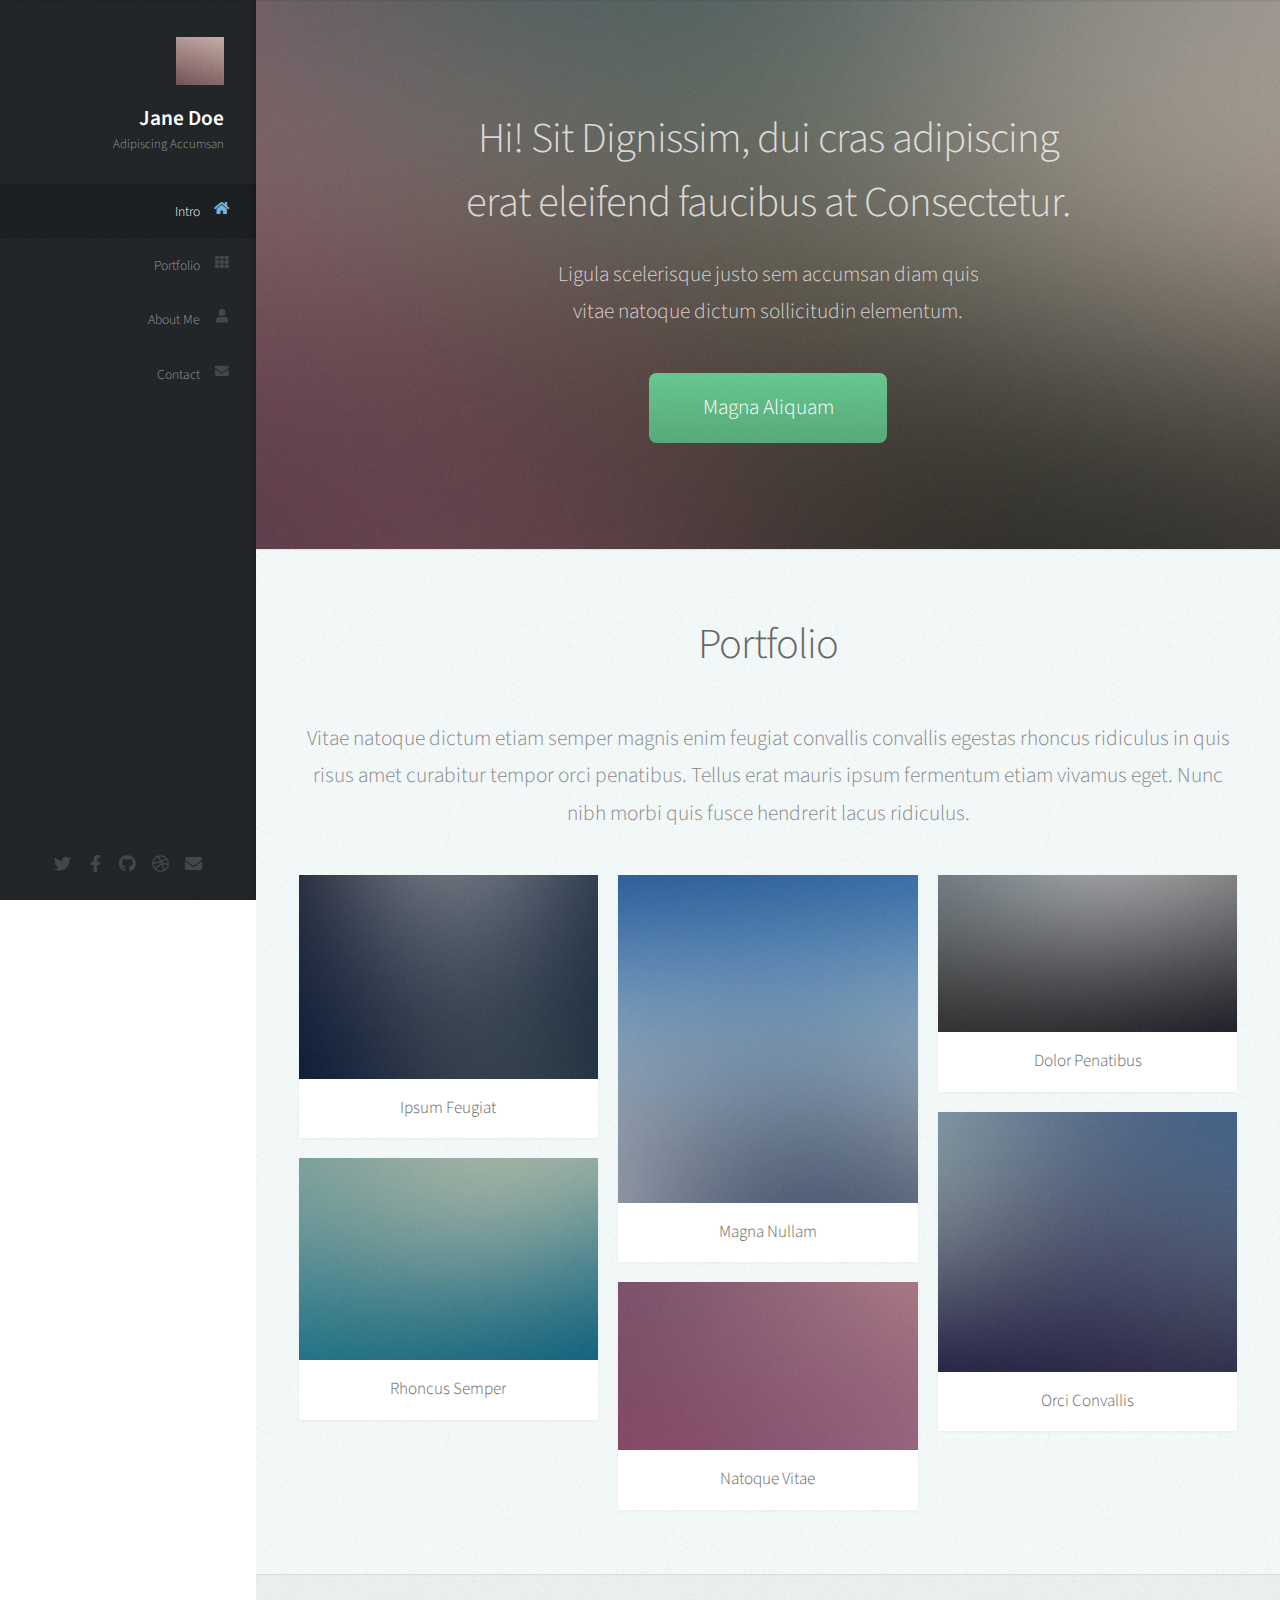
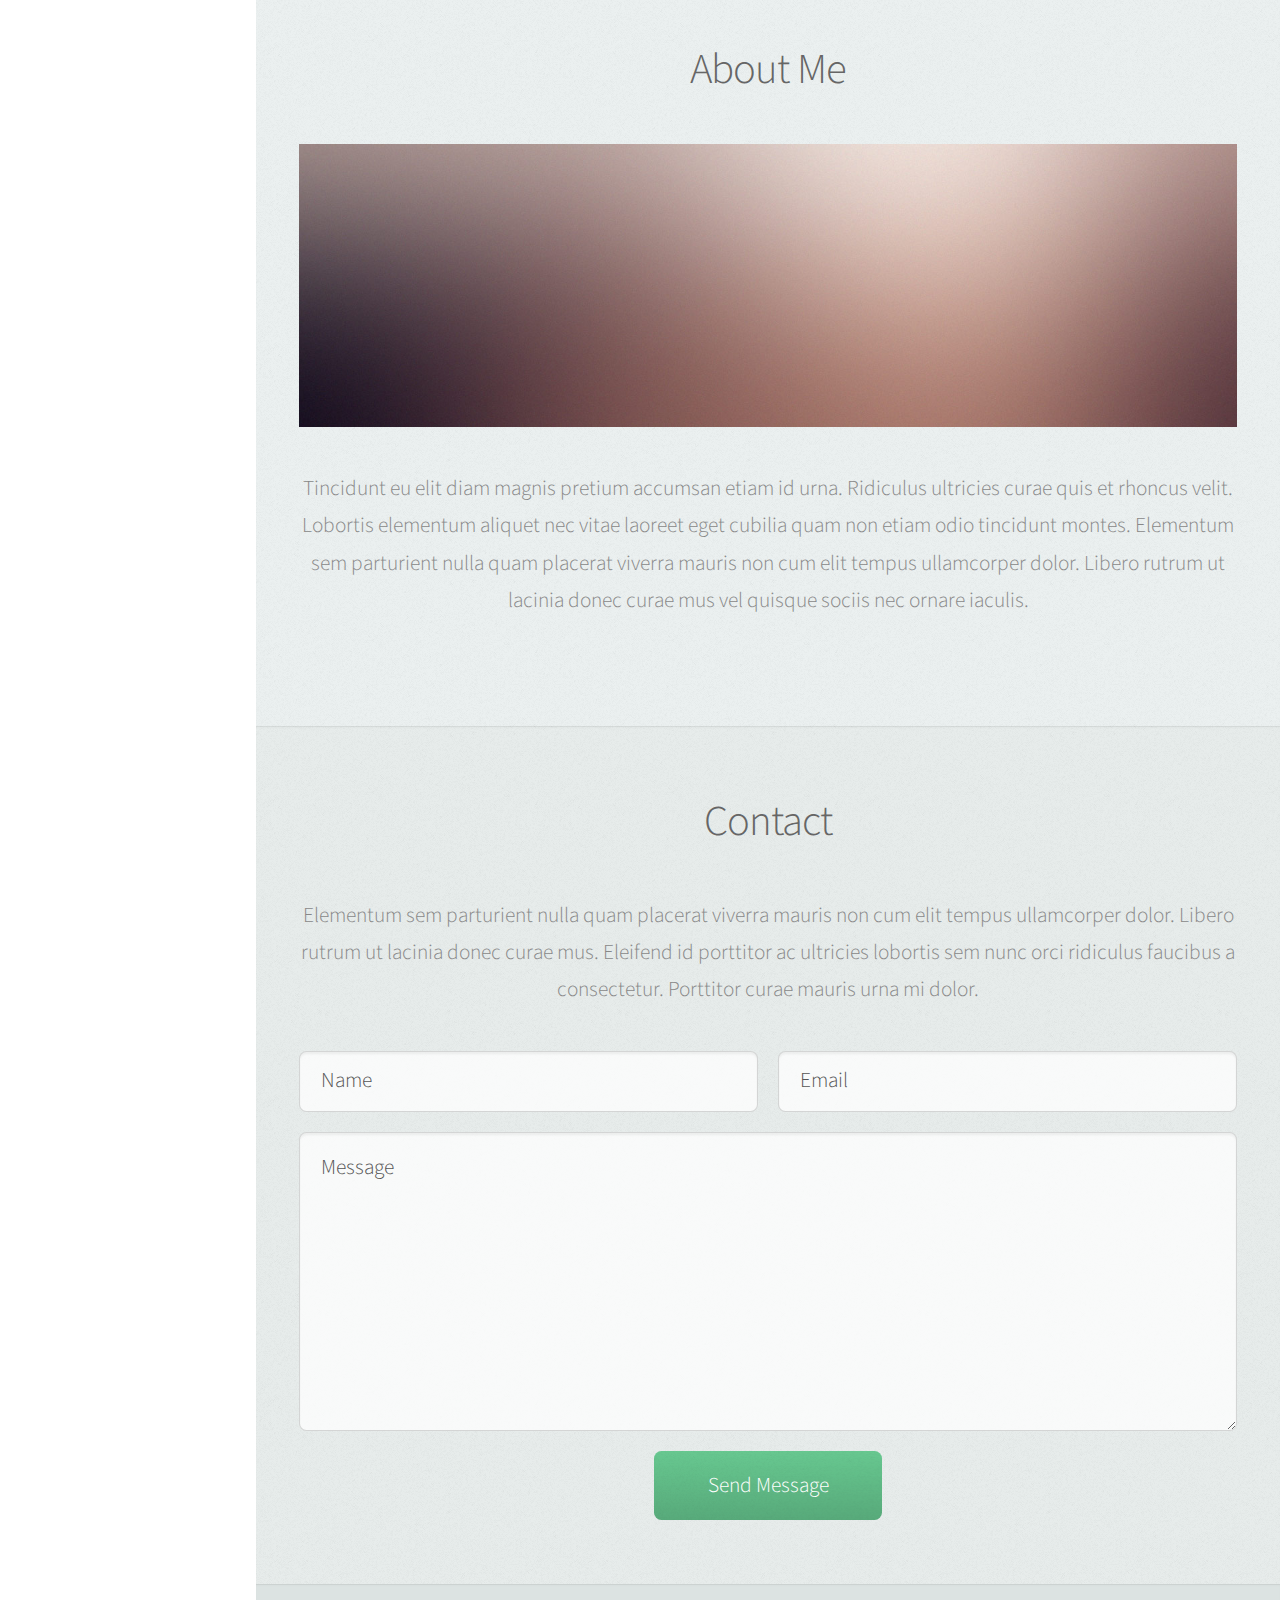
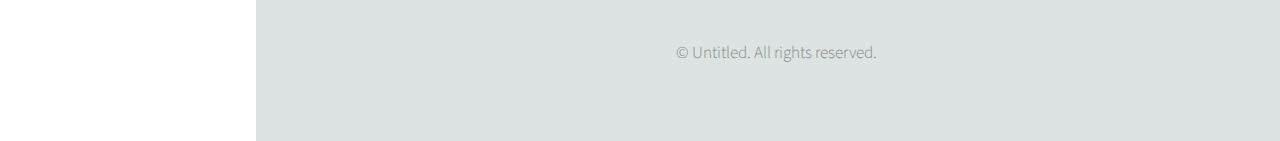
<file: green/index.html>
<!DOCTYPE HTML>
<!--
	Prologue by Pixelarity
	pixelarity.com | hello@pixelarity.com
	License: pixelarity.com/license
-->
<html>
	<head>
		<title>Untitled</title>
		<meta charset="utf-8" />
		<meta name="viewport" content="width=device-width, initial-scale=1, user-scalable=no" />
		<link rel="stylesheet" href="assets/css/main.css" />
	</head>
	<body class="is-preload">

		<!-- Header -->
			<div id="header">

				<div class="top">

					<!-- Logo -->
						<div id="logo">
							<span class="image avatar48"><img src="images/avatar.jpg" alt="" /></span>
							<h1 id="title">Jane Doe</h1>
							<p>Adipiscing Accumsan</p>
						</div>

					<!-- Nav -->
						<nav id="nav">
							<ul>
								<li><a href="#top" id="top-link"><span class="icon solid fa-home">Intro</span></a></li>
								<li><a href="#portfolio" id="portfolio-link"><span class="icon solid fa-th">Portfolio</span></a></li>
								<li><a href="#about" id="about-link"><span class="icon solid fa-user">About Me</span></a></li>
								<li><a href="#contact" id="contact-link"><span class="icon solid fa-envelope">Contact</span></a></li>
							</ul>
						</nav>

				</div>

				<div class="bottom">

					<!-- Social Icons -->
						<ul class="icons">
							<li><a href="#" class="icon brands fa-twitter"><span class="label">Twitter</span></a></li>
							<li><a href="#" class="icon brands fa-facebook-f"><span class="label">Facebook</span></a></li>
							<li><a href="#" class="icon brands fa-github"><span class="label">Github</span></a></li>
							<li><a href="#" class="icon brands fa-dribbble"><span class="label">Dribbble</span></a></li>
							<li><a href="#" class="icon solid fa-envelope"><span class="label">Email</span></a></li>
						</ul>

				</div>

			</div>

		<!-- Main -->
			<div id="main">

				<!-- Intro -->
					<section id="top" class="one dark cover">
						<div class="container">

							<header>
								<h2 class="alt">Hi! Sit Dignissim, dui cras adipiscing<br />
								erat eleifend faucibus at Consectetur.</h2>
								<p>Ligula scelerisque justo sem accumsan diam quis<br />
								vitae natoque dictum sollicitudin elementum.</p>
							</header>

							<footer>
								<a href="#portfolio" class="button scrolly">Magna Aliquam</a>
							</footer>

						</div>
					</section>

				<!-- Portfolio -->
					<section id="portfolio" class="two">
						<div class="container">

							<header>
								<h2>Portfolio</h2>
							</header>

							<p>Vitae natoque dictum etiam semper magnis enim feugiat convallis convallis
							egestas rhoncus ridiculus in quis risus amet curabitur tempor orci penatibus.
							Tellus erat mauris ipsum fermentum etiam vivamus eget. Nunc nibh morbi quis
							fusce hendrerit lacus ridiculus.</p>

							<div class="row">
								<div class="col-4 col-12-mobile">
									<article class="item">
										<a href="#" class="image fit"><img src="images/pic02.jpg" alt="" /></a>
										<header>
											<h3>Ipsum Feugiat</h3>
										</header>
									</article>
									<article class="item">
										<a href="#" class="image fit"><img src="images/pic03.jpg" alt="" /></a>
										<header>
											<h3>Rhoncus Semper</h3>
										</header>
									</article>
								</div>
								<div class="col-4 col-12-mobile">
									<article class="item">
										<a href="#" class="image fit"><img src="images/pic04.jpg" alt="" /></a>
										<header>
											<h3>Magna Nullam</h3>
										</header>
									</article>
									<article class="item">
										<a href="#" class="image fit"><img src="images/pic05.jpg" alt="" /></a>
										<header>
											<h3>Natoque Vitae</h3>
										</header>
									</article>
								</div>
								<div class="col-4 col-12-mobile">
									<article class="item">
										<a href="#" class="image fit"><img src="images/pic06.jpg" alt="" /></a>
										<header>
											<h3>Dolor Penatibus</h3>
										</header>
									</article>
									<article class="item">
										<a href="#" class="image fit"><img src="images/pic07.jpg" alt="" /></a>
										<header>
											<h3>Orci Convallis</h3>
										</header>
									</article>
								</div>
							</div>

						</div>
					</section>

				<!-- About Me -->
					<section id="about" class="three">
						<div class="container">

							<header>
								<h2>About Me</h2>
							</header>

							<a href="#" class="image featured"><img src="images/pic08.jpg" alt="" /></a>

							<p>Tincidunt eu elit diam magnis pretium accumsan etiam id urna. Ridiculus
							ultricies curae quis et rhoncus velit. Lobortis elementum aliquet nec vitae
							laoreet eget cubilia quam non etiam odio tincidunt montes. Elementum sem
							parturient nulla quam placerat viverra mauris non cum elit tempus ullamcorper
							dolor. Libero rutrum ut lacinia donec curae mus vel quisque sociis nec
							ornare iaculis.</p>

						</div>
					</section>

				<!-- Contact -->
					<section id="contact" class="four">
						<div class="container">

							<header>
								<h2>Contact</h2>
							</header>

							<p>Elementum sem parturient nulla quam placerat viverra
							mauris non cum elit tempus ullamcorper dolor. Libero rutrum ut lacinia
							donec curae mus. Eleifend id porttitor ac ultricies lobortis sem nunc
							orci ridiculus faucibus a consectetur. Porttitor curae mauris urna mi dolor.</p>

							<form method="post" action="#">
								<div class="row">
									<div class="col-6 col-12-mobile"><input type="text" name="name" placeholder="Name" /></div>
									<div class="col-6 col-12-mobile"><input type="text" name="email" placeholder="Email" /></div>
									<div class="col-12">
										<textarea name="message" placeholder="Message"></textarea>
									</div>
									<div class="col-12">
										<input type="submit" value="Send Message" />
									</div>
								</div>
							</form>

						</div>
					</section>

			</div>

		<!-- Footer -->
			<div id="footer">

				<!-- Copyright -->
					<ul class="copyright">
						<li>&copy; Untitled. All rights reserved.</li>
					</ul>

			</div>

		<!-- Scripts -->
			<script src="assets/js/jquery.min.js"></script>
			<script src="assets/js/jquery.scrolly.min.js"></script>
			<script src="assets/js/jquery.scrollex.min.js"></script>
			<script src="assets/js/browser.min.js"></script>
			<script src="assets/js/breakpoints.min.js"></script>
			<script src="assets/js/util.js"></script>
			<script src="assets/js/main.js"></script>

	</body>
</html>
</file>
<file: green/assets/css/main.css>
@import url("fontawesome-all.min.css");
@import url("https://fonts.googleapis.com/css?family=Source+Sans+Pro:300,300italic,400,600");

/*
	Prologue by Pixelarity
	pixelarity.com | hello@pixelarity.com
	License: pixelarity.com/license
*/

html, body, div, span, applet, object,
iframe, h1, h2, h3, h4, h5, h6, p, blockquote,
pre, a, abbr, acronym, address, big, cite,
code, del, dfn, em, img, ins, kbd, q, s, samp,
small, strike, strong, sub, sup, tt, var, b,
u, i, center, dl, dt, dd, ol, ul, li, fieldset,
form, label, legend, table, caption, tbody,
tfoot, thead, tr, th, td, article, aside,
canvas, details, embed, figure, figcaption,
footer, header, hgroup, menu, nav, output, ruby,
section, summary, time, mark, audio, video {
	margin: 0;
	padding: 0;
	border: 0;
	font-size: 100%;
	font: inherit;
	vertical-align: baseline;}

article, aside, details, figcaption, figure,
footer, header, hgroup, menu, nav, section {
	display: block;}

body {
	line-height: 1;
}

ol, ul {
	list-style: none;
}

blockquote, q {
	quotes: none;
}

	blockquote:before, blockquote:after, q:before, q:after {
		content: '';
		content: none;
	}

table {
	border-collapse: collapse;
	border-spacing: 0;
}

body {
	-webkit-text-size-adjust: none;
}

mark {
	background-color: transparent;
	color: inherit;
}

input::-moz-focus-inner {
	border: 0;
	padding: 0;
}

input, select, textarea {
	-moz-appearance: none;
	-webkit-appearance: none;
	-ms-appearance: none;
	appearance: none;
}

/* Basic */

	html {
		box-sizing: border-box;
	}

	*, *:before, *:after {
		box-sizing: inherit;
	}

	body {
		background: #fff;
		font-family: 'Source Sans Pro', sans-serif;
		font-size: 19pt;
		font-weight: 300;
		line-height: 1.75em;
		color: #888;
	}

		body.is-preload *, body.is-preload *:before, body.is-preload *:after {
			-moz-animation: none !important;
			-webkit-animation: none !important;
			-ms-animation: none !important;
			animation: none !important;
			-moz-transition: none !important;
			-webkit-transition: none !important;
			-ms-transition: none !important;
			transition: none !important;
		}

	input, textarea, select {
		font-family: 'Source Sans Pro', sans-serif;
		font-size: 19pt;
		font-weight: 300;
		line-height: 1.75em;
		color: #888;
	}

	h1, h2, h3, h4, h5, h6 {
		font-weight: 300;
		color: #666;
		line-height: 1.5em;
	}

	h1 a, h2 a, h3 a, h4 a, h5 a, h6 a {
		color: inherit;
		text-decoration: none;
	}

		h1 a strong, h2 a strong, h3 a strong, h4 a strong, h5 a strong, h6 a strong {
			color: #333;
		}

	h2 {
		font-size: 2em;
		letter-spacing: -1px;
	}

		h2.alt {
			color: #888;
		}

			h2.alt strong {
				color: #666;
			}

	h3 {
		font-size: 1.5em;
	}

	header {
		margin: 0 0 2em 0;
	}

		header > p {
			margin: 1em 0 0 0;
		}

	footer {
		margin: 2em 0 0 0;
	}

	strong, b {
		font-weight: 300;
		color: #666;
	}

	em, i {
		font-style: italic;
	}

	a {
		text-decoration: none;
		color: inherit;
		border-bottom: dotted 1px rgba(128, 128, 128, 0.5);
		-moz-transition: color 0.35s ease-in-out, border-bottom-color 0.35s ease-in-out;
		-webkit-transition: color 0.35s ease-in-out, border-bottom-color 0.35s ease-in-out;
		-ms-transition: color 0.35s ease-in-out, border-bottom-color 0.35s ease-in-out;
		transition: color 0.35s ease-in-out, border-bottom-color 0.35s ease-in-out;
		outline: 0;
	}

		a:hover {
			color: #77b3d8;
			border-bottom-color: rgba(255, 255, 255, 0);
		}

	sub {
		position: relative;
		top: 0.5em;
		font-size: 0.8em;
	}

	sup {
		position: relative;
		top: -0.5em;
		font-size: 0.8em;
	}

	hr {
		border: 0;
		border-top: solid 1px #ddd;
	}

	blockquote {
		border-left: solid 0.5em #ddd;
		padding: 1em 0 1em 2em;
		font-style: italic;
	}

	p, ul, ol, dl, table {
		margin-bottom: 2em;
	}

	br.clear {
		clear: both;
	}

/* Container */

	.container {
		margin: 0 auto;
		max-width: 100%;
		width: 1400px;
	}

		@media screen and (min-width: 961px) and (max-width: 1880px) {

			.container {
				width: 1200px;
			}

		}

		@media screen and (min-width: 961px) and (max-width: 1620px) {

			.container {
				width: 960px;
			}

		}

		@media screen and (min-width: 961px) and (max-width: 1320px) {

			.container {
				width: 100%;
			}

		}

		@media screen and (max-width: 960px) {

			.container {
				width: 100%;
			}

		}

		@media screen and (max-width: 736px) {

			.container {
				width: 100%;
			}

		}

/* Row */

	.row {
		display: flex;
		flex-wrap: wrap;
		box-sizing: border-box;
		align-items: stretch;
	}

		.row > * {
			box-sizing: border-box;
		}

		.row.gtr-uniform > * > :last-child {
			margin-bottom: 0;
		}

		.row.aln-left {
			justify-content: flex-start;
		}

		.row.aln-center {
			justify-content: center;
		}

		.row.aln-right {
			justify-content: flex-end;
		}

		.row.aln-top {
			align-items: flex-start;
		}

		.row.aln-middle {
			align-items: center;
		}

		.row.aln-bottom {
			align-items: flex-end;
		}

		.row > .imp {
			order: -1;
		}

		.row > .col-1 {
			width: 8.33333%;
		}

		.row > .off-1 {
			margin-left: 8.33333%;
		}

		.row > .col-2 {
			width: 16.66667%;
		}

		.row > .off-2 {
			margin-left: 16.66667%;
		}

		.row > .col-3 {
			width: 25%;
		}

		.row > .off-3 {
			margin-left: 25%;
		}

		.row > .col-4 {
			width: 33.33333%;
		}

		.row > .off-4 {
			margin-left: 33.33333%;
		}

		.row > .col-5 {
			width: 41.66667%;
		}

		.row > .off-5 {
			margin-left: 41.66667%;
		}

		.row > .col-6 {
			width: 50%;
		}

		.row > .off-6 {
			margin-left: 50%;
		}

		.row > .col-7 {
			width: 58.33333%;
		}

		.row > .off-7 {
			margin-left: 58.33333%;
		}

		.row > .col-8 {
			width: 66.66667%;
		}

		.row > .off-8 {
			margin-left: 66.66667%;
		}

		.row > .col-9 {
			width: 75%;
		}

		.row > .off-9 {
			margin-left: 75%;
		}

		.row > .col-10 {
			width: 83.33333%;
		}

		.row > .off-10 {
			margin-left: 83.33333%;
		}

		.row > .col-11 {
			width: 91.66667%;
		}

		.row > .off-11 {
			margin-left: 91.66667%;
		}

		.row > .col-12 {
			width: 100%;
		}

		.row > .off-12 {
			margin-left: 100%;
		}

		.row.gtr-0 {
			margin-top: 0px;
			margin-left: 0px;
		}

			.row.gtr-0 > * {
				padding: 0px 0 0 0px;
			}

			.row.gtr-0.gtr-uniform {
				margin-top: 0px;
			}

				.row.gtr-0.gtr-uniform > * {
					padding-top: 0px;
				}

		.row.gtr-25 {
			margin-top: -10px;
			margin-left: -10px;
		}

			.row.gtr-25 > * {
				padding: 10px 0 0 10px;
			}

			.row.gtr-25.gtr-uniform {
				margin-top: -10px;
			}

				.row.gtr-25.gtr-uniform > * {
					padding-top: 10px;
				}

		.row.gtr-50 {
			margin-top: -20px;
			margin-left: -20px;
		}

			.row.gtr-50 > * {
				padding: 20px 0 0 20px;
			}

			.row.gtr-50.gtr-uniform {
				margin-top: -20px;
			}

				.row.gtr-50.gtr-uniform > * {
					padding-top: 20px;
				}

		.row {
			margin-top: -40px;
			margin-left: -40px;
		}

			.row > * {
				padding: 40px 0 0 40px;
			}

			.row.gtr-uniform {
				margin-top: -40px;
			}

				.row.gtr-uniform > * {
					padding-top: 40px;
				}

		.row.gtr-150 {
			margin-top: -60px;
			margin-left: -60px;
		}

			.row.gtr-150 > * {
				padding: 60px 0 0 60px;
			}

			.row.gtr-150.gtr-uniform {
				margin-top: -60px;
			}

				.row.gtr-150.gtr-uniform > * {
					padding-top: 60px;
				}

		.row.gtr-200 {
			margin-top: -80px;
			margin-left: -80px;
		}

			.row.gtr-200 > * {
				padding: 80px 0 0 80px;
			}

			.row.gtr-200.gtr-uniform {
				margin-top: -80px;
			}

				.row.gtr-200.gtr-uniform > * {
					padding-top: 80px;
				}

		@media screen and (min-width: 961px) and (max-width: 1880px) {

			.row {
				display: flex;
				flex-wrap: wrap;
				box-sizing: border-box;
				align-items: stretch;
			}

				.row > * {
					box-sizing: border-box;
				}

				.row.gtr-uniform > * > :last-child {
					margin-bottom: 0;
				}

				.row.aln-left {
					justify-content: flex-start;
				}

				.row.aln-center {
					justify-content: center;
				}

				.row.aln-right {
					justify-content: flex-end;
				}

				.row.aln-top {
					align-items: flex-start;
				}

				.row.aln-middle {
					align-items: center;
				}

				.row.aln-bottom {
					align-items: flex-end;
				}

				.row > .imp-wide {
					order: -1;
				}

				.row > .col-1-wide {
					width: 8.33333%;
				}

				.row > .off-1-wide {
					margin-left: 8.33333%;
				}

				.row > .col-2-wide {
					width: 16.66667%;
				}

				.row > .off-2-wide {
					margin-left: 16.66667%;
				}

				.row > .col-3-wide {
					width: 25%;
				}

				.row > .off-3-wide {
					margin-left: 25%;
				}

				.row > .col-4-wide {
					width: 33.33333%;
				}

				.row > .off-4-wide {
					margin-left: 33.33333%;
				}

				.row > .col-5-wide {
					width: 41.66667%;
				}

				.row > .off-5-wide {
					margin-left: 41.66667%;
				}

				.row > .col-6-wide {
					width: 50%;
				}

				.row > .off-6-wide {
					margin-left: 50%;
				}

				.row > .col-7-wide {
					width: 58.33333%;
				}

				.row > .off-7-wide {
					margin-left: 58.33333%;
				}

				.row > .col-8-wide {
					width: 66.66667%;
				}

				.row > .off-8-wide {
					margin-left: 66.66667%;
				}

				.row > .col-9-wide {
					width: 75%;
				}

				.row > .off-9-wide {
					margin-left: 75%;
				}

				.row > .col-10-wide {
					width: 83.33333%;
				}

				.row > .off-10-wide {
					margin-left: 83.33333%;
				}

				.row > .col-11-wide {
					width: 91.66667%;
				}

				.row > .off-11-wide {
					margin-left: 91.66667%;
				}

				.row > .col-12-wide {
					width: 100%;
				}

				.row > .off-12-wide {
					margin-left: 100%;
				}

				.row.gtr-0 {
					margin-top: 0px;
					margin-left: 0px;
				}

					.row.gtr-0 > * {
						padding: 0px 0 0 0px;
					}

					.row.gtr-0.gtr-uniform {
						margin-top: 0px;
					}

						.row.gtr-0.gtr-uniform > * {
							padding-top: 0px;
						}

				.row.gtr-25 {
					margin-top: -10px;
					margin-left: -10px;
				}

					.row.gtr-25 > * {
						padding: 10px 0 0 10px;
					}

					.row.gtr-25.gtr-uniform {
						margin-top: -10px;
					}

						.row.gtr-25.gtr-uniform > * {
							padding-top: 10px;
						}

				.row.gtr-50 {
					margin-top: -20px;
					margin-left: -20px;
				}

					.row.gtr-50 > * {
						padding: 20px 0 0 20px;
					}

					.row.gtr-50.gtr-uniform {
						margin-top: -20px;
					}

						.row.gtr-50.gtr-uniform > * {
							padding-top: 20px;
						}

				.row {
					margin-top: -40px;
					margin-left: -40px;
				}

					.row > * {
						padding: 40px 0 0 40px;
					}

					.row.gtr-uniform {
						margin-top: -40px;
					}

						.row.gtr-uniform > * {
							padding-top: 40px;
						}

				.row.gtr-150 {
					margin-top: -60px;
					margin-left: -60px;
				}

					.row.gtr-150 > * {
						padding: 60px 0 0 60px;
					}

					.row.gtr-150.gtr-uniform {
						margin-top: -60px;
					}

						.row.gtr-150.gtr-uniform > * {
							padding-top: 60px;
						}

				.row.gtr-200 {
					margin-top: -80px;
					margin-left: -80px;
				}

					.row.gtr-200 > * {
						padding: 80px 0 0 80px;
					}

					.row.gtr-200.gtr-uniform {
						margin-top: -80px;
					}

						.row.gtr-200.gtr-uniform > * {
							padding-top: 80px;
						}

		}

		@media screen and (min-width: 961px) and (max-width: 1620px) {

			.row {
				display: flex;
				flex-wrap: wrap;
				box-sizing: border-box;
				align-items: stretch;
			}

				.row > * {
					box-sizing: border-box;
				}

				.row.gtr-uniform > * > :last-child {
					margin-bottom: 0;
				}

				.row.aln-left {
					justify-content: flex-start;
				}

				.row.aln-center {
					justify-content: center;
				}

				.row.aln-right {
					justify-content: flex-end;
				}

				.row.aln-top {
					align-items: flex-start;
				}

				.row.aln-middle {
					align-items: center;
				}

				.row.aln-bottom {
					align-items: flex-end;
				}

				.row > .imp-normal {
					order: -1;
				}

				.row > .col-1-normal {
					width: 8.33333%;
				}

				.row > .off-1-normal {
					margin-left: 8.33333%;
				}

				.row > .col-2-normal {
					width: 16.66667%;
				}

				.row > .off-2-normal {
					margin-left: 16.66667%;
				}

				.row > .col-3-normal {
					width: 25%;
				}

				.row > .off-3-normal {
					margin-left: 25%;
				}

				.row > .col-4-normal {
					width: 33.33333%;
				}

				.row > .off-4-normal {
					margin-left: 33.33333%;
				}

				.row > .col-5-normal {
					width: 41.66667%;
				}

				.row > .off-5-normal {
					margin-left: 41.66667%;
				}

				.row > .col-6-normal {
					width: 50%;
				}

				.row > .off-6-normal {
					margin-left: 50%;
				}

				.row > .col-7-normal {
					width: 58.33333%;
				}

				.row > .off-7-normal {
					margin-left: 58.33333%;
				}

				.row > .col-8-normal {
					width: 66.66667%;
				}

				.row > .off-8-normal {
					margin-left: 66.66667%;
				}

				.row > .col-9-normal {
					width: 75%;
				}

				.row > .off-9-normal {
					margin-left: 75%;
				}

				.row > .col-10-normal {
					width: 83.33333%;
				}

				.row > .off-10-normal {
					margin-left: 83.33333%;
				}

				.row > .col-11-normal {
					width: 91.66667%;
				}

				.row > .off-11-normal {
					margin-left: 91.66667%;
				}

				.row > .col-12-normal {
					width: 100%;
				}

				.row > .off-12-normal {
					margin-left: 100%;
				}

				.row.gtr-0 {
					margin-top: 0px;
					margin-left: 0px;
				}

					.row.gtr-0 > * {
						padding: 0px 0 0 0px;
					}

					.row.gtr-0.gtr-uniform {
						margin-top: 0px;
					}

						.row.gtr-0.gtr-uniform > * {
							padding-top: 0px;
						}

				.row.gtr-25 {
					margin-top: -10px;
					margin-left: -10px;
				}

					.row.gtr-25 > * {
						padding: 10px 0 0 10px;
					}

					.row.gtr-25.gtr-uniform {
						margin-top: -10px;
					}

						.row.gtr-25.gtr-uniform > * {
							padding-top: 10px;
						}

				.row.gtr-50 {
					margin-top: -20px;
					margin-left: -20px;
				}

					.row.gtr-50 > * {
						padding: 20px 0 0 20px;
					}

					.row.gtr-50.gtr-uniform {
						margin-top: -20px;
					}

						.row.gtr-50.gtr-uniform > * {
							padding-top: 20px;
						}

				.row {
					margin-top: -40px;
					margin-left: -40px;
				}

					.row > * {
						padding: 40px 0 0 40px;
					}

					.row.gtr-uniform {
						margin-top: -40px;
					}

						.row.gtr-uniform > * {
							padding-top: 40px;
						}

				.row.gtr-150 {
					margin-top: -60px;
					margin-left: -60px;
				}

					.row.gtr-150 > * {
						padding: 60px 0 0 60px;
					}

					.row.gtr-150.gtr-uniform {
						margin-top: -60px;
					}

						.row.gtr-150.gtr-uniform > * {
							padding-top: 60px;
						}

				.row.gtr-200 {
					margin-top: -80px;
					margin-left: -80px;
				}

					.row.gtr-200 > * {
						padding: 80px 0 0 80px;
					}

					.row.gtr-200.gtr-uniform {
						margin-top: -80px;
					}

						.row.gtr-200.gtr-uniform > * {
							padding-top: 80px;
						}

		}

		@media screen and (min-width: 961px) and (max-width: 1320px) {

			.row {
				display: flex;
				flex-wrap: wrap;
				box-sizing: border-box;
				align-items: stretch;
			}

				.row > * {
					box-sizing: border-box;
				}

				.row.gtr-uniform > * > :last-child {
					margin-bottom: 0;
				}

				.row.aln-left {
					justify-content: flex-start;
				}

				.row.aln-center {
					justify-content: center;
				}

				.row.aln-right {
					justify-content: flex-end;
				}

				.row.aln-top {
					align-items: flex-start;
				}

				.row.aln-middle {
					align-items: center;
				}

				.row.aln-bottom {
					align-items: flex-end;
				}

				.row > .imp-narrow {
					order: -1;
				}

				.row > .col-1-narrow {
					width: 8.33333%;
				}

				.row > .off-1-narrow {
					margin-left: 8.33333%;
				}

				.row > .col-2-narrow {
					width: 16.66667%;
				}

				.row > .off-2-narrow {
					margin-left: 16.66667%;
				}

				.row > .col-3-narrow {
					width: 25%;
				}

				.row > .off-3-narrow {
					margin-left: 25%;
				}

				.row > .col-4-narrow {
					width: 33.33333%;
				}

				.row > .off-4-narrow {
					margin-left: 33.33333%;
				}

				.row > .col-5-narrow {
					width: 41.66667%;
				}

				.row > .off-5-narrow {
					margin-left: 41.66667%;
				}

				.row > .col-6-narrow {
					width: 50%;
				}

				.row > .off-6-narrow {
					margin-left: 50%;
				}

				.row > .col-7-narrow {
					width: 58.33333%;
				}

				.row > .off-7-narrow {
					margin-left: 58.33333%;
				}

				.row > .col-8-narrow {
					width: 66.66667%;
				}

				.row > .off-8-narrow {
					margin-left: 66.66667%;
				}

				.row > .col-9-narrow {
					width: 75%;
				}

				.row > .off-9-narrow {
					margin-left: 75%;
				}

				.row > .col-10-narrow {
					width: 83.33333%;
				}

				.row > .off-10-narrow {
					margin-left: 83.33333%;
				}

				.row > .col-11-narrow {
					width: 91.66667%;
				}

				.row > .off-11-narrow {
					margin-left: 91.66667%;
				}

				.row > .col-12-narrow {
					width: 100%;
				}

				.row > .off-12-narrow {
					margin-left: 100%;
				}

				.row.gtr-0 {
					margin-top: 0px;
					margin-left: 0px;
				}

					.row.gtr-0 > * {
						padding: 0px 0 0 0px;
					}

					.row.gtr-0.gtr-uniform {
						margin-top: 0px;
					}

						.row.gtr-0.gtr-uniform > * {
							padding-top: 0px;
						}

				.row.gtr-25 {
					margin-top: -5px;
					margin-left: -5px;
				}

					.row.gtr-25 > * {
						padding: 5px 0 0 5px;
					}

					.row.gtr-25.gtr-uniform {
						margin-top: -5px;
					}

						.row.gtr-25.gtr-uniform > * {
							padding-top: 5px;
						}

				.row.gtr-50 {
					margin-top: -10px;
					margin-left: -10px;
				}

					.row.gtr-50 > * {
						padding: 10px 0 0 10px;
					}

					.row.gtr-50.gtr-uniform {
						margin-top: -10px;
					}

						.row.gtr-50.gtr-uniform > * {
							padding-top: 10px;
						}

				.row {
					margin-top: -20px;
					margin-left: -20px;
				}

					.row > * {
						padding: 20px 0 0 20px;
					}

					.row.gtr-uniform {
						margin-top: -20px;
					}

						.row.gtr-uniform > * {
							padding-top: 20px;
						}

				.row.gtr-150 {
					margin-top: -30px;
					margin-left: -30px;
				}

					.row.gtr-150 > * {
						padding: 30px 0 0 30px;
					}

					.row.gtr-150.gtr-uniform {
						margin-top: -30px;
					}

						.row.gtr-150.gtr-uniform > * {
							padding-top: 30px;
						}

				.row.gtr-200 {
					margin-top: -40px;
					margin-left: -40px;
				}

					.row.gtr-200 > * {
						padding: 40px 0 0 40px;
					}

					.row.gtr-200.gtr-uniform {
						margin-top: -40px;
					}

						.row.gtr-200.gtr-uniform > * {
							padding-top: 40px;
						}

		}

		@media screen and (max-width: 960px) {

			.row {
				display: flex;
				flex-wrap: wrap;
				box-sizing: border-box;
				align-items: stretch;
			}

				.row > * {
					box-sizing: border-box;
				}

				.row.gtr-uniform > * > :last-child {
					margin-bottom: 0;
				}

				.row.aln-left {
					justify-content: flex-start;
				}

				.row.aln-center {
					justify-content: center;
				}

				.row.aln-right {
					justify-content: flex-end;
				}

				.row.aln-top {
					align-items: flex-start;
				}

				.row.aln-middle {
					align-items: center;
				}

				.row.aln-bottom {
					align-items: flex-end;
				}

				.row > .imp-narrower {
					order: -1;
				}

				.row > .col-1-narrower {
					width: 8.33333%;
				}

				.row > .off-1-narrower {
					margin-left: 8.33333%;
				}

				.row > .col-2-narrower {
					width: 16.66667%;
				}

				.row > .off-2-narrower {
					margin-left: 16.66667%;
				}

				.row > .col-3-narrower {
					width: 25%;
				}

				.row > .off-3-narrower {
					margin-left: 25%;
				}

				.row > .col-4-narrower {
					width: 33.33333%;
				}

				.row > .off-4-narrower {
					margin-left: 33.33333%;
				}

				.row > .col-5-narrower {
					width: 41.66667%;
				}

				.row > .off-5-narrower {
					margin-left: 41.66667%;
				}

				.row > .col-6-narrower {
					width: 50%;
				}

				.row > .off-6-narrower {
					margin-left: 50%;
				}

				.row > .col-7-narrower {
					width: 58.33333%;
				}

				.row > .off-7-narrower {
					margin-left: 58.33333%;
				}

				.row > .col-8-narrower {
					width: 66.66667%;
				}

				.row > .off-8-narrower {
					margin-left: 66.66667%;
				}

				.row > .col-9-narrower {
					width: 75%;
				}

				.row > .off-9-narrower {
					margin-left: 75%;
				}

				.row > .col-10-narrower {
					width: 83.33333%;
				}

				.row > .off-10-narrower {
					margin-left: 83.33333%;
				}

				.row > .col-11-narrower {
					width: 91.66667%;
				}

				.row > .off-11-narrower {
					margin-left: 91.66667%;
				}

				.row > .col-12-narrower {
					width: 100%;
				}

				.row > .off-12-narrower {
					margin-left: 100%;
				}

				.row.gtr-0 {
					margin-top: 0px;
					margin-left: 0px;
				}

					.row.gtr-0 > * {
						padding: 0px 0 0 0px;
					}

					.row.gtr-0.gtr-uniform {
						margin-top: 0px;
					}

						.row.gtr-0.gtr-uniform > * {
							padding-top: 0px;
						}

				.row.gtr-25 {
					margin-top: -5px;
					margin-left: -5px;
				}

					.row.gtr-25 > * {
						padding: 5px 0 0 5px;
					}

					.row.gtr-25.gtr-uniform {
						margin-top: -5px;
					}

						.row.gtr-25.gtr-uniform > * {
							padding-top: 5px;
						}

				.row.gtr-50 {
					margin-top: -10px;
					margin-left: -10px;
				}

					.row.gtr-50 > * {
						padding: 10px 0 0 10px;
					}

					.row.gtr-50.gtr-uniform {
						margin-top: -10px;
					}

						.row.gtr-50.gtr-uniform > * {
							padding-top: 10px;
						}

				.row {
					margin-top: -20px;
					margin-left: -20px;
				}

					.row > * {
						padding: 20px 0 0 20px;
					}

					.row.gtr-uniform {
						margin-top: -20px;
					}

						.row.gtr-uniform > * {
							padding-top: 20px;
						}

				.row.gtr-150 {
					margin-top: -30px;
					margin-left: -30px;
				}

					.row.gtr-150 > * {
						padding: 30px 0 0 30px;
					}

					.row.gtr-150.gtr-uniform {
						margin-top: -30px;
					}

						.row.gtr-150.gtr-uniform > * {
							padding-top: 30px;
						}

				.row.gtr-200 {
					margin-top: -40px;
					margin-left: -40px;
				}

					.row.gtr-200 > * {
						padding: 40px 0 0 40px;
					}

					.row.gtr-200.gtr-uniform {
						margin-top: -40px;
					}

						.row.gtr-200.gtr-uniform > * {
							padding-top: 40px;
						}

		}

		@media screen and (max-width: 736px) {

			.row {
				display: flex;
				flex-wrap: wrap;
				box-sizing: border-box;
				align-items: stretch;
			}

				.row > * {
					box-sizing: border-box;
				}

				.row.gtr-uniform > * > :last-child {
					margin-bottom: 0;
				}

				.row.aln-left {
					justify-content: flex-start;
				}

				.row.aln-center {
					justify-content: center;
				}

				.row.aln-right {
					justify-content: flex-end;
				}

				.row.aln-top {
					align-items: flex-start;
				}

				.row.aln-middle {
					align-items: center;
				}

				.row.aln-bottom {
					align-items: flex-end;
				}

				.row > .imp-mobile {
					order: -1;
				}

				.row > .col-1-mobile {
					width: 8.33333%;
				}

				.row > .off-1-mobile {
					margin-left: 8.33333%;
				}

				.row > .col-2-mobile {
					width: 16.66667%;
				}

				.row > .off-2-mobile {
					margin-left: 16.66667%;
				}

				.row > .col-3-mobile {
					width: 25%;
				}

				.row > .off-3-mobile {
					margin-left: 25%;
				}

				.row > .col-4-mobile {
					width: 33.33333%;
				}

				.row > .off-4-mobile {
					margin-left: 33.33333%;
				}

				.row > .col-5-mobile {
					width: 41.66667%;
				}

				.row > .off-5-mobile {
					margin-left: 41.66667%;
				}

				.row > .col-6-mobile {
					width: 50%;
				}

				.row > .off-6-mobile {
					margin-left: 50%;
				}

				.row > .col-7-mobile {
					width: 58.33333%;
				}

				.row > .off-7-mobile {
					margin-left: 58.33333%;
				}

				.row > .col-8-mobile {
					width: 66.66667%;
				}

				.row > .off-8-mobile {
					margin-left: 66.66667%;
				}

				.row > .col-9-mobile {
					width: 75%;
				}

				.row > .off-9-mobile {
					margin-left: 75%;
				}

				.row > .col-10-mobile {
					width: 83.33333%;
				}

				.row > .off-10-mobile {
					margin-left: 83.33333%;
				}

				.row > .col-11-mobile {
					width: 91.66667%;
				}

				.row > .off-11-mobile {
					margin-left: 91.66667%;
				}

				.row > .col-12-mobile {
					width: 100%;
				}

				.row > .off-12-mobile {
					margin-left: 100%;
				}

				.row.gtr-0 {
					margin-top: 0px;
					margin-left: 0px;
				}

					.row.gtr-0 > * {
						padding: 0px 0 0 0px;
					}

					.row.gtr-0.gtr-uniform {
						margin-top: 0px;
					}

						.row.gtr-0.gtr-uniform > * {
							padding-top: 0px;
						}

				.row.gtr-25 {
					margin-top: -5px;
					margin-left: -5px;
				}

					.row.gtr-25 > * {
						padding: 5px 0 0 5px;
					}

					.row.gtr-25.gtr-uniform {
						margin-top: -5px;
					}

						.row.gtr-25.gtr-uniform > * {
							padding-top: 5px;
						}

				.row.gtr-50 {
					margin-top: -10px;
					margin-left: -10px;
				}

					.row.gtr-50 > * {
						padding: 10px 0 0 10px;
					}

					.row.gtr-50.gtr-uniform {
						margin-top: -10px;
					}

						.row.gtr-50.gtr-uniform > * {
							padding-top: 10px;
						}

				.row {
					margin-top: -20px;
					margin-left: -20px;
				}

					.row > * {
						padding: 20px 0 0 20px;
					}

					.row.gtr-uniform {
						margin-top: -20px;
					}

						.row.gtr-uniform > * {
							padding-top: 20px;
						}

				.row.gtr-150 {
					margin-top: -30px;
					margin-left: -30px;
				}

					.row.gtr-150 > * {
						padding: 30px 0 0 30px;
					}

					.row.gtr-150.gtr-uniform {
						margin-top: -30px;
					}

						.row.gtr-150.gtr-uniform > * {
							padding-top: 30px;
						}

				.row.gtr-200 {
					margin-top: -40px;
					margin-left: -40px;
				}

					.row.gtr-200 > * {
						padding: 40px 0 0 40px;
					}

					.row.gtr-200.gtr-uniform {
						margin-top: -40px;
					}

						.row.gtr-200.gtr-uniform > * {
							padding-top: 40px;
						}

		}

/* Sections/Article */

	section, article {
		margin-bottom: 3em;
	}

		section > :last-child,
		section > .container, section:last-child, article > :last-child,
		article > .container, article:last-child {
			margin-bottom: 0;
		}

		.row > section, .row > article {
			margin-bottom: 0;
		}

/* Image */

	.image {
		display: inline-block;
		border: 0;
	}

		.image img {
			display: block;
			width: 100%;
		}

		.image.avatar48 {
			width: 48px;
			height: 48px;
			background: #f00;
		}

			.image.avatar48 img {
				width: 48px;
				height: 48px;
			}

		.image.fit {
			display: block;
			width: 100%;
		}

		.image.featured {
			display: block;
			width: 100%;
			margin: 0 0 2em 0;
		}

		.image.left {
			float: left;
			margin: 0 2em 2em 0;
		}

		.image.centered {
			display: block;
			margin: 0 0 2em 0;
		}

			.image.centered img {
				margin: 0 auto;
				width: auto;
			}

/* List */

	ul {
		list-style: disc;
		padding-left: 1em;
	}

		ul li {
			padding-left: 0.5em;
		}

	ol {
		list-style: decimal;
		padding-left: 1.25em;
	}

		ol li {
			padding-left: 0.25em;
		}

/* Icons */

	ul.icons {
		cursor: default;
		list-style: none;
		padding-left: 0;
	}

		ul.icons li {
			display: inline-block;
			padding-left: 0;
		}

		ul.icons a {
			display: inline-block;
			width: 2em;
			height: 2em;
			line-height: 2em;
			text-align: center;
			border: 0;
		}

/* Form */

	form label {
		display: block;
		text-align: left;
		margin-bottom: 0.5em;
	}

	form input[type="text"],
	form input[type="email"],
	form input[type="password"],
	form select,
	form textarea {
		position: relative;
		-webkit-appearance: none;
		display: block;
		border: 0;
		outline: 0;
		background: #fff;
		background: rgba(255, 255, 255, 0.75);
		width: 100%;
		border-radius: 0.35em;
		padding: 0.75em 1em 0.75em 1em;
		box-shadow: inset 0 0.1em 0.1em 0 rgba(0, 0, 0, 0.05);
		border: solid 1px rgba(0, 0, 0, 0.15);
		-moz-transition: all 0.35s ease-in-out;
		-webkit-transition: all 0.35s ease-in-out;
		-ms-transition: all 0.35s ease-in-out;
		transition: all 0.35s ease-in-out;
	}

		form input[type="text"]:focus,
		form input[type="email"]:focus,
		form input[type="password"]:focus,
		form select:focus,
		form textarea:focus {
			box-shadow: 0 0 2px 1px #68c991;
			background: #fff;
		}

	form input[type="text"],
	form input[type="email"],
	form input[type="password"],
	form select {
		line-height: 1.25em;
	}

	form textarea {
		min-height: 14em;
	}

	form ::-webkit-input-placeholder {
		color: #555 !important;
	}

	form :-moz-placeholder {
		color: #555 !important;
	}

	form ::-moz-placeholder {
		color: #555 !important;
	}

	form :-ms-input-placeholder {
		color: #555 !important;
	}

	form ::-moz-focus-inner {
		border: 0;
	}

/* Table */

	table {
		width: 100%;
		text-align: left;
	}

		table tbody tr:nth-child(2n+2) {
			background: #f4f4f4;
		}

		table td {
			padding: 0.5em 1em 0.5em 1em;
		}

		table th {
			text-align: left;
			padding: 0.5em 1em 0.5em 1em;
			color: #fff;
			background: #222729 url("images/overlay.png");
		}

		table thead {
			background: #444;
			color: #fff;
		}

		table tfoot {
			background: #eee;
		}

/* Button */

	input[type="button"],
	input[type="submit"],
	input[type="reset"],
	button,
	.button {
		position: relative;
		display: inline-block;
		border-radius: 0.35em;
		color: #fff !important;
		text-decoration: none;
		padding: 0.75em 2.5em 0.75em 2.5em;
		background-color: #68c991;
		border: 0;
		cursor: pointer;
		background-image: -moz-linear-gradient(top, rgba(0, 0, 0, 0), rgba(0, 0, 0, 0.15)), url("images/overlay.png");
		background-image: -webkit-linear-gradient(top, rgba(0, 0, 0, 0), rgba(0, 0, 0, 0.15)), url("images/overlay.png");
		background-image: -ms-linear-gradient(top, rgba(0, 0, 0, 0), rgba(0, 0, 0, 0.15)), url("images/overlay.png");
		background-image: linear-gradient(top, rgba(0, 0, 0, 0), rgba(0, 0, 0, 0.15)), url("images/overlay.png");
		-moz-transition: background-color 0.35s ease-in-out;
		-webkit-transition: background-color 0.35s ease-in-out;
		-ms-transition: background-color 0.35s ease-in-out;
		transition: background-color 0.35s ease-in-out;
	}

		input[type="button"]:hover,
		input[type="submit"]:hover,
		input[type="reset"]:hover,
		button:hover,
		.button:hover {
			background-color: #78d9a1;
		}

		input[type="button"]:active,
		input[type="submit"]:active,
		input[type="reset"]:active,
		button:active,
		.button:active {
			background-color: #58b981;
		}

/* Item */

	.item {
		box-shadow: 0 0.05em 0.15em 0 rgba(0, 0, 0, 0.05);
		margin-bottom: 40px;
	}

		.item header {
			background: #fff;
			margin: 0;
			padding: 1em 0 1em 0;
			font-size: 0.8em;
		}

			.item header h3 {
				font-size: 1em;
			}

/* Icons */

	.icon {
		text-decoration: none;
		text-decoration: none;
	}

		.icon:before {
			-moz-osx-font-smoothing: grayscale;
			-webkit-font-smoothing: antialiased;
			display: inline-block;
			font-style: normal;
			font-variant: normal;
			text-rendering: auto;
			line-height: 1;
			text-transform: none !important;
			font-family: 'Font Awesome 5 Free';
			font-weight: 400;
		}

		.icon:before {
			line-height: inherit;
		}

		.icon > .label {
			display: none;
		}

		.icon.solid:before {
			font-weight: 900;
		}

		.icon.brands:before {
			font-family: 'Font Awesome 5 Brands';
		}

/* Header */

	#header {
		display: -moz-flex;
		display: -webkit-flex;
		display: -ms-flex;
		display: flex;
		-moz-flex-direction: column;
		-webkit-flex-direction: column;
		-ms-flex-direction: column;
		flex-direction: column;
		-moz-justify-content: space-between;
		-webkit-justify-content: space-between;
		-ms-justify-content: space-between;
		justify-content: space-between;
		background: #222629 url("images/overlay.png");
		box-shadow: inset -0.25em 0 0.25em 0 rgba(0, 0, 0, 0.1);
		color: #fff;
		height: 100%;
		left: 0;
		overflow-y: auto;
		position: fixed;
		text-align: right;
		top: 0;
		width: 375px;
	}

		#header .top {
			-moz-flex-grow: 1;
			-webkit-flex-grow: 1;
			-ms-flex-grow: 1;
			flex-grow: 1;
		}

		#header .bottom {
			-moz-flex-shrink: 0;
			-webkit-flex-shrink: 0;
			-ms-flex-shrink: 0;
			flex-shrink: 0;
			padding: 1.5em 0 0.75em 0;
		}

			#header .bottom > :last-child {
				margin-bottom: 0;
			}

		#header .icons {
			font-size: 0.8em;
			text-align: center;
		}

			#header .icons a {
				color: #41484c;
				-moz-transition: color 0.35s ease-in-out;
				-webkit-transition: color 0.35s ease-in-out;
				-ms-transition: color 0.35s ease-in-out;
				transition: color 0.35s ease-in-out;
			}

				#header .icons a:hover {
					color: #fff;
				}

	#logo {
		position: relative;
		margin: 1.75em 1.5em 1.5em 1.5em;
		min-height: 48px;
		cursor: default;
	}

		#logo h1 {
			position: relative;
			color: #fff;
			font-weight: 600;
			font-size: 1em;
			line-height: 1em;
		}

		#logo p {
			position: relative;
			display: block;
			font-size: 0.6em;
			color: rgba(255, 255, 255, 0.5);
			line-height: 1.25em;
			margin: 0.5em 0 0 0;
		}

		#logo .image {
			position: absolute;
			left: 0;
			top: 0;
		}

	#nav ul {
		list-style: none;
		padding-left: 0;
		margin-bottom: 0;
	}

		#nav ul li {
			padding-left: 0;
		}

			#nav ul li a {
				display: block;
				padding: 0.5em 1.5em 0.5em 1.5em;
				color: rgba(255, 255, 255, 0.5);
				text-decoration: none;
				outline: 0;
				border: 0;
				-moz-transition: none;
				-webkit-transition: none;
				-ms-transition: none;
				transition: none;
			}

				#nav ul li a span {
					position: relative;
					display: block;
					font-size: 0.8em;
				}

					#nav ul li a span:before {
						position: absolute;
						left: 0;
						color: #41484c;
						text-align: center;
						width: 1.25em;
						line-height: 1.75em;
					}

				#nav ul li a.active {
					background: rgba(0, 0, 0, 0.15);
					box-shadow: inset 0 0 0.25em 0 rgba(0, 0, 0, 0.125);
					color: #fff;
				}

					#nav ul li a.active span:before {
						color: #77b3d8;
					}

/* Footer */

	#footer {
		margin-left: 375px;
		text-align: center;
		background-color: #dce3e2;
		padding: 3em 0 4em 0;
		box-shadow: inset 0 1px 0 0 rgba(0, 0, 0, 0.05), inset 0 0.1em 0.1em 0 rgba(0, 0, 0, 0.025);
		font-size: 0.8em;
	}

		#footer .copyright {
			cursor: default;
			margin: 0;
		}

			#footer .copyright li {
				display: inline-block;
				line-height: 1em;
				border-left: solid 1px rgba(128, 128, 128, 0.35);
				padding: 0 0 0 0.5em;
				margin: 0 0 0 0.5em;
			}

				#footer .copyright li:first-child {
					border-left: 0;
					padding-left: 0;
					margin-left: 0;
				}

/* Main */

	#main {
		margin-left: 375px;
	}

		#main > section {
			margin: 0;
			overflow: hidden;
			padding: 4em 0;
			box-shadow: inset 0 1px 0 0 rgba(0, 0, 0, 0.05), inset 0 0.1em 0.1em 0 rgba(0, 0, 0, 0.025);
			text-align: center;
			background-image: url("images/overlay.png");
		}

			#main > section.dark {
				color: #ddd;
				color: rgba(255, 255, 255, 0.75);
			}

				#main > section.dark h2, #main > section.dark h3, #main > section.dark h4, #main > section.dark h5, #main > section.dark h6 {
					color: inherit;
				}

				#main > section.dark strong {
					color: #fff;
					border-color: inherit;
				}

				#main > section.dark a {
					color: #fff;
					border-color: inherit;
				}

					#main > section.dark a:hover {
						border-bottom-color: rgba(255, 255, 255, 0);
					}

			#main > section.cover {
				padding: 10em 0;
				background-size: cover;
				background-position: center center;
			}

			#main > section.one {
				background-color: #81918E;
				background-image: url("../../images/banner.jpg");
			}

			#main > section.two {
				background-color: #f5fafa;
			}

			#main > section.three {
				background-color: #ecf1f1;
			}

			#main > section.four {
				background-color: #e8edec;
			}

/* Wide */

	@media screen and (min-width: 961px) and (max-width: 1880px) {

		/* Basic */

			body, input, textarea, select {
				font-size: 17pt;
			}

		/* Header */

			#header {
				width: 300px;
			}

		/* Footer */

			#footer {
				margin-left: 300px;
			}

		/* Main */

			#main {
				margin-left: 300px;
			}

	}

/* Normal */

	@media screen and (min-width: 961px) and (max-width: 1620px) {

		/* Main */

			#main > section {
				padding: 3em 0;
			}

			#main section.cover {
				padding: 5em 0;
			}

	}

/* Narrow */

	@media screen and (min-width: 961px) and (max-width: 1320px) {

		/* Basic */

			body, input, textarea, select {
				font-size: 16pt;
			}

			.container {
				padding: 0 2em 0 2em;
			}

		/* Icons */

			ul.icons li a {
				width: 1.75em;
			}

		/* Item */

			.item {
				margin-bottom: 20px;
			}

		/* Header */

			#header {
				width: 20%;
			}

			#logo .image {
				position: relative;
				margin: 0 0 0.5em 0;
			}

			#nav ul li a {
				font-size: 0.8em;
				padding-top: 0.5em;
				padding-bottom: 0.5em;
			}

				#nav ul li a span {
					padding-right: 2.25em;
				}

					#nav ul li a span:before {
						left: 100%;
						margin-left: -1.25em;
						line-height: 2.25em;
					}

		/* Footer */

			#footer {
				margin-left: 20%;
			}

		/* Main */

			#main {
				margin-left: 20%;
			}

	}

/* Narrower */

	#headerToggle {
		display: none;
	}

	@media screen and (max-width: 960px) {

		/* Basic */

			html, body {
				overflow-x: hidden;
			}

			body, input, textarea, select {
				font-size: 16pt;
			}

			header br {
				display: none;
			}

			.container {
				padding: 0 2em 0 2em;
			}

		/* Item */

			.item {
				margin-bottom: 15px;
			}

		/* Icons */

			ul.icons a {
				width: 1.75em;
				font-size: 1.25em;
			}

		/* Header */

			#header {
				-moz-backface-visibility: hidden;
				-webkit-backface-visibility: hidden;
				-ms-backface-visibility: hidden;
				backface-visibility: hidden;
				-moz-transform: translateX(-275px);
				-webkit-transform: translateX(-275px);
				-ms-transform: translateX(-275px);
				transform: translateX(-275px);
				-moz-transition: -moz-transform 0.5s ease;
				-webkit-transition: -webkit-transform 0.5s ease;
				-ms-transition: -ms-transform 0.5s ease;
				transition: transform 0.5s ease;
				-webkit-overflow-scrolling: touch;
				display: block;
				height: 100%;
				left: 0;
				overflow-y: auto;
				position: fixed;
				top: 0;
				width: 275px;
				z-index: 10002;
				width: 275px;
				background: #222729 url("images/overlay.png");
				box-shadow: inset -0.25em 0 0.25em 0 rgba(0, 0, 0, 0.125);
			}

				#header .top {
					position: relative;
				}

				#header .bottom {
					border-top: solid 1px rgba(255, 255, 255, 0.05);
					box-shadow: 0 -1px 0 0 rgba(0, 0, 0, 0.15);
					padding-top: 2em;
					margin-top: 2em;
					position: relative;
				}

			#logo {
				margin: 1.5em 1.25em 1.25em 1.25em;
			}

			#nav ul li a {
				padding: 0.5em 1.25em 0.5em 1.25em;
			}

			#headerToggle {
				-moz-backface-visibility: hidden;
				-webkit-backface-visibility: hidden;
				-ms-backface-visibility: hidden;
				backface-visibility: hidden;
				-moz-transition: -moz-transform 0.5s ease;
				-webkit-transition: -webkit-transform 0.5s ease;
				-ms-transition: -ms-transform 0.5s ease;
				transition: transform 0.5s ease;
				display: block;
				height: 2.25em;
				left: 0;
				position: fixed;
				top: 0;
				width: 3.25em;
				z-index: 10001;
			}

				#headerToggle .toggle {
					text-decoration: none;
					position: absolute;
					left: 0;
					top: 0;
					width: 100%;
					height: 100%;
					outline: 0;
					border: 0;
				}

					#headerToggle .toggle:before {
						-moz-osx-font-smoothing: grayscale;
						-webkit-font-smoothing: antialiased;
						display: inline-block;
						font-style: normal;
						font-variant: normal;
						text-rendering: auto;
						line-height: 1;
						text-transform: none !important;
						font-family: 'Font Awesome 5 Free';
						font-weight: 900;
					}

					#headerToggle .toggle:before {
						text-decoration: none;
						content: '\f0c9';
						color: #fff;
						font-size: 18px;
						background: rgba(128, 136, 144, 0.5);
						border-radius: 0.35em;
						text-align: center;
						position: absolute;
						left: 0.5em;
						top: 0.5em;
						display: block;
						width: 3.25em;
						height: 2.25em;
						line-height: 2.25em;
					}

			body.header-visible #main {
				-moz-transform: translateX(275px);
				-webkit-transform: translateX(275px);
				-ms-transform: translateX(275px);
				transform: translateX(275px);
			}

			body.header-visible #headerToggle {
				-moz-transform: translateX(275px);
				-webkit-transform: translateX(275px);
				-ms-transform: translateX(275px);
				transform: translateX(275px);
			}

			body.header-visible #header {
				-moz-transform: translateX(0);
				-webkit-transform: translateX(0);
				-ms-transform: translateX(0);
				transform: translateX(0);
			}

		/* Footer */

			#footer {
				margin-left: 0;
			}

		/* Main */

			#main {
				-moz-backface-visibility: hidden;
				-webkit-backface-visibility: hidden;
				-ms-backface-visibility: hidden;
				backface-visibility: hidden;
				-moz-transition: -moz-transform 0.5s ease;
				-webkit-transition: -webkit-transform 0.5s ease;
				-ms-transition: -ms-transform 0.5s ease;
				transition: transform 0.5s ease;
				padding-bottom: 1px;
				margin-left: 0;
			}

				#main > section {
					padding: 3em 0;
				}

				#main section.cover {
					padding: 4em 0;
				}

	}

/* Mobile */

	@media screen and (max-width: 736px) {

		/* Basic */

			body, input, textarea, select {
				font-size: 14pt;
			}

			h2 {
				font-size: 1.5em;
				letter-spacing: 0;
				font-weight: 300;
			}

			.container {
				padding: 0 15px 0 15px;
			}

		/* List */

			ul.icons a {
				width: 2em;
				font-size: 1.25em;
			}

		/* Main */

			#main > section {
				padding: 2em 0;
			}

			#main section.cover {
				padding: 4em 0em;
			}

				#main section.cover header {
					padding: 0 1em;
				}

		/* Footer */

			#footer .copyright li {
				display: block;
				line-height: 1.25em;
				border: 0;
				padding: 0;
				margin: 1em 0 0 0;
			}

				#footer .copyright li:first-child {
					margin-top: 0;
				}

	}
</file>
